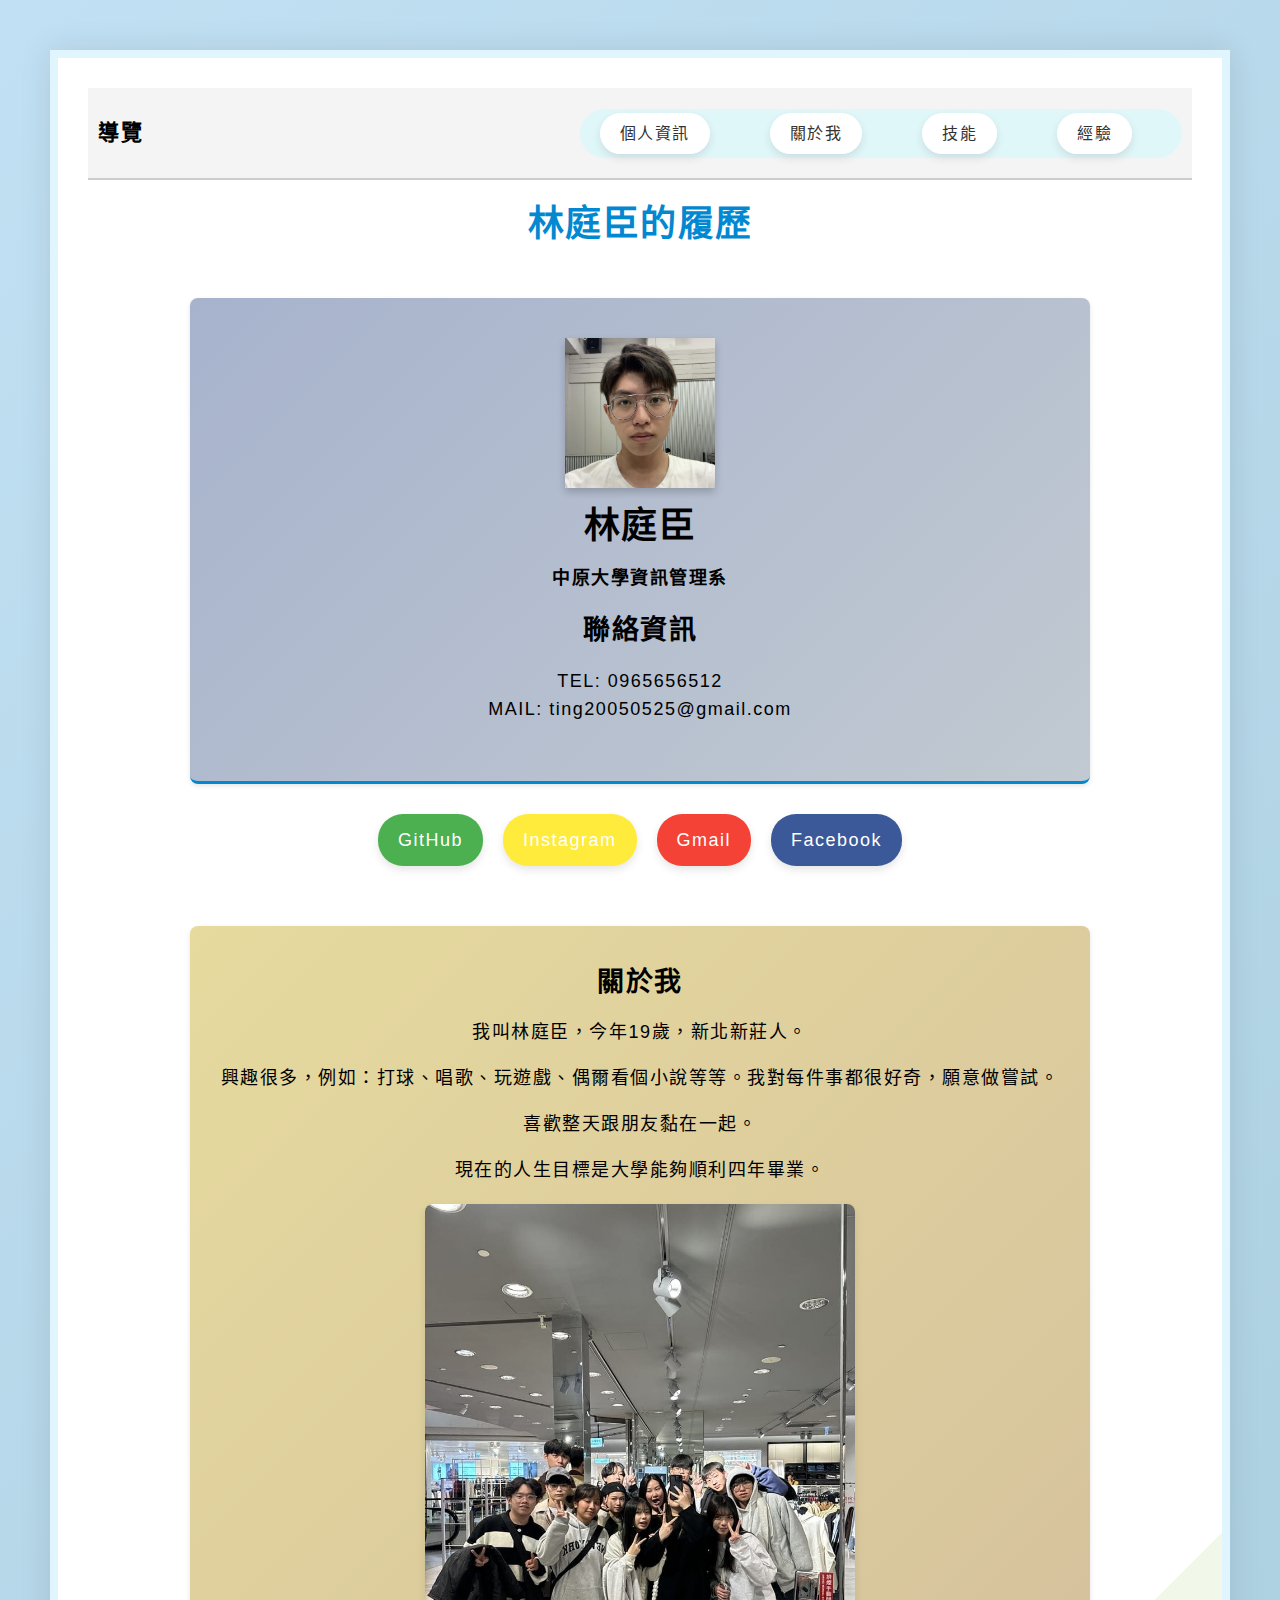
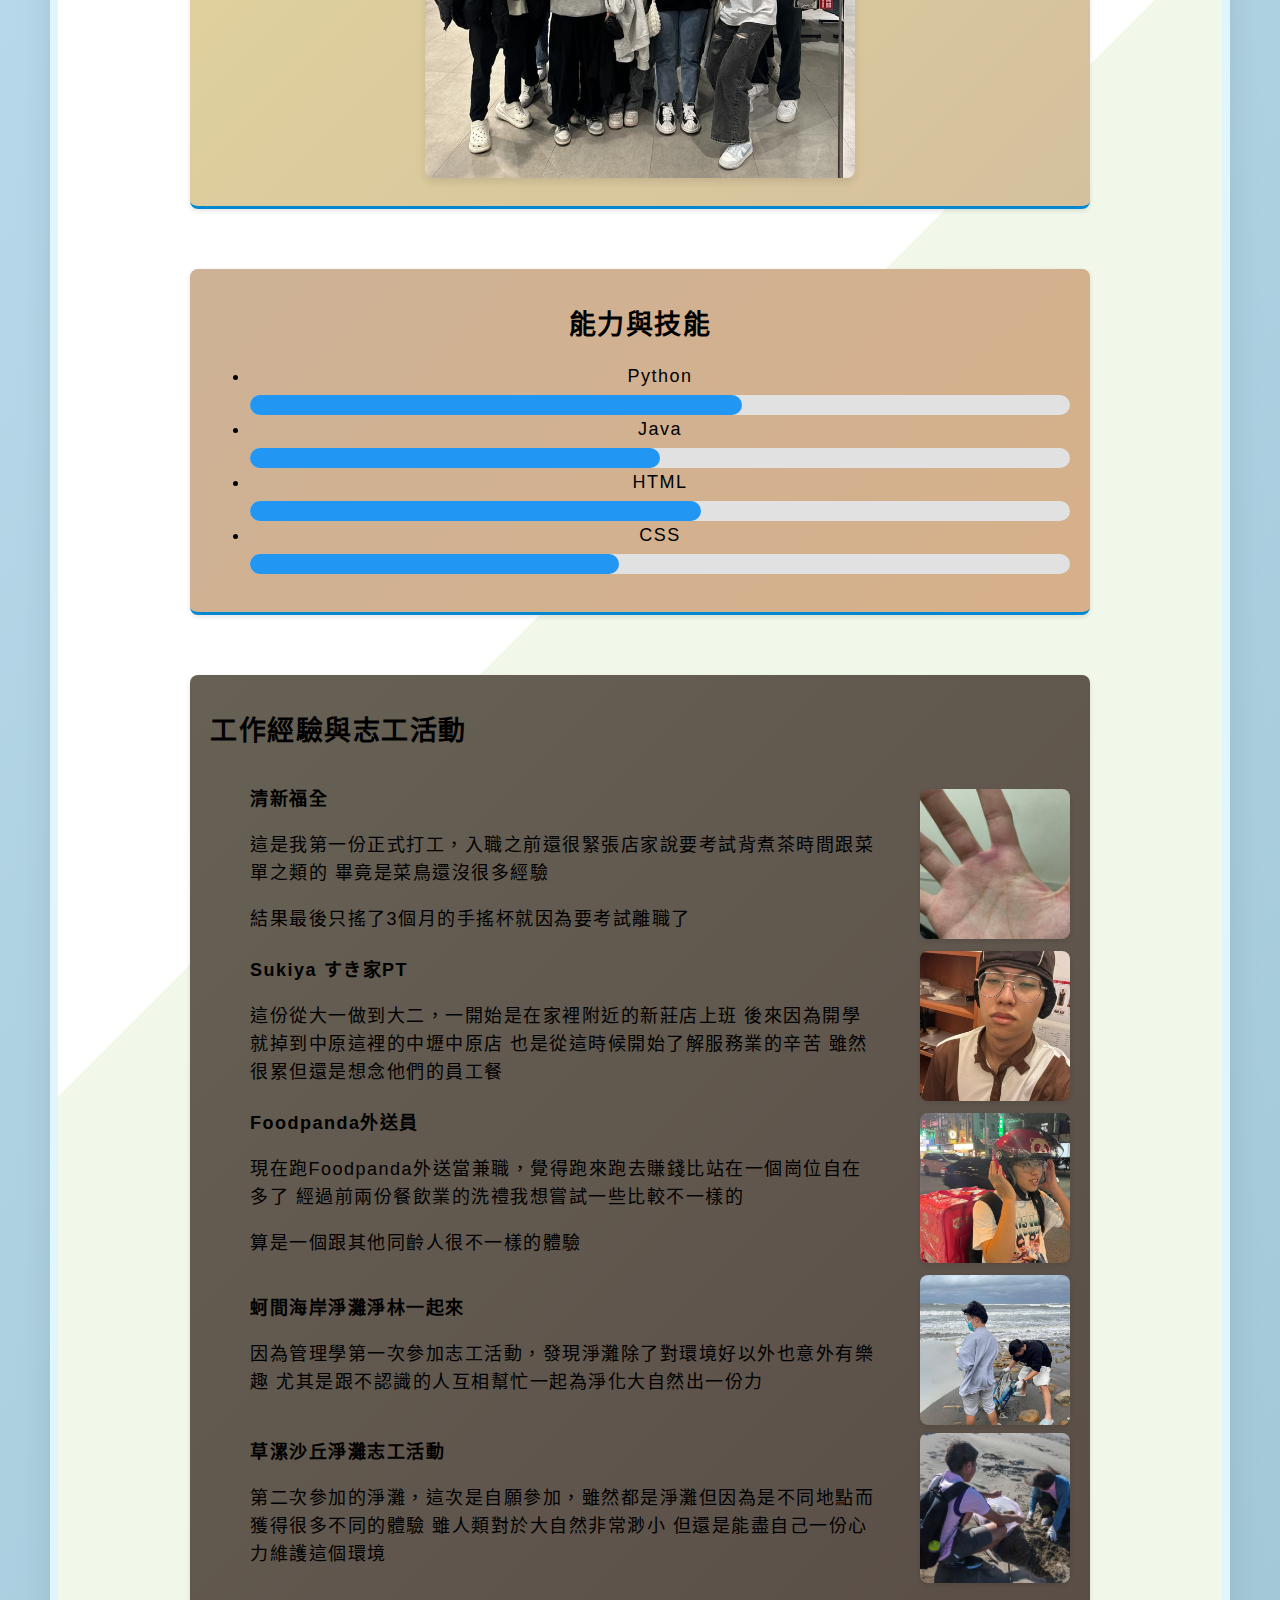
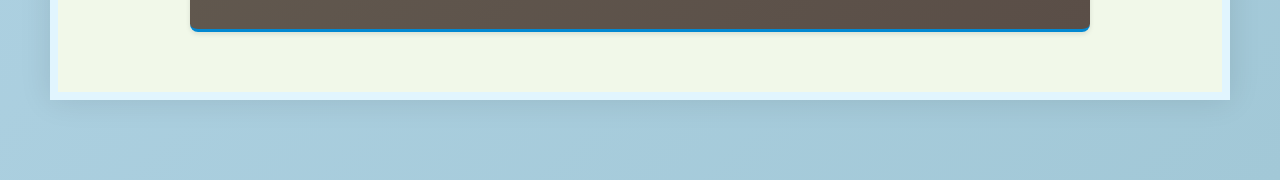
<file: index.html>
<!DOCTYPE html>
<html lang="zh-TW">
<head>
    <meta charset="UTF-8">
    <meta name="viewport" content="width=device-width, initial-scale=1.0">
    <title>林庭臣的履歷</title>
    <link rel="stylesheet" href="styles.css">
</head>
<body>
    <div class="resume">
        <aside class="sidebar">
            <div class="top-bar">
                <h3>導覽</h3>
                <ul class="top-bar-links">
                    <li><a href="#personal-info">個人資訊</a></li>
                    <li><a href="#edu">關於我</a></li>
                    <li><a href="#skills">技能</a></li>
                    <li><a href="#experience">經驗</a></li>
                </ul>
            </div>
        </aside>

        <div class="main-title">林庭臣的履歷</div>

        <div class="combined-personal-section" id="personal-info">
            <div class="profile">
                <img src="face.jpg" class="profile-img" alt="頭像">
            </div>
            <div class="personal-info">
                <h1 class="name">林庭臣</h1>
                <h4 class="job">中原大學資訊管理系</h4>
            </div>
            <div class="contacts">
                <h2>聯絡資訊</h2>
                <p>TEL: 0965656512<br>MAIL: ting20050525@gmail.com</p>
            </div>
        </div>

        <div class="btns">
            <a class="btn btn2" href="https://github.com/ting0525-123" target="_blank">GitHub</a>
            <a class="btn btn3" href="https://www.instagram.com/ltc_0.525/" target="_blank">Instagram</a>
            <a class="btn btn4" href="mailto:ting20050525@gmail.com" target="_blank">Gmail</a>
            <a class="btn btn-facebook" href="https://www.facebook.com/profile.php?id=100000510633552" target="_blank">Facebook</a>
        </div>

        <div class="block edu" id="edu">
            <h2>關於我</h2>
            <p>我叫林庭臣，今年19歲，新北新莊人。</p>
            <p>興趣很多，例如：打球、唱歌、玩遊戲、偶爾看個小說等等。我對每件事都很好奇，願意做嘗試。</p>
            <p>喜歡整天跟朋友黏在一起。</p>
            <p>現在的人生目標是大學能夠順利四年畢業。</p>
            
            
            <div class="about-photo">
                <img src="1.jpg" alt="關於我" class="about-img">
            </div>
        </div>
        <div class="block skills" id="skills">
            <h2>能力與技能</h2>
            <ul class="listSkills1">
                <li>Python
                    <div class="skill-bar"><div class="skill-level level60"></div></div>
                </li>
                <li>Java
                    <div class="skill-bar"><div class="skill-level level50"></div></div>
                </li>
                <li>HTML
                    <div class="skill-bar"><div class="skill-level level55"></div></div>
                </li>
                <li>CSS
                    <div class="skill-bar"><div class="skill-level level45"></div></div>
                </li>
            </ul>
        </div>

        <div class="combined-experience-section" id="experience">
            <h2>工作經驗與志工活動</h2>
            <ul class="experienceList">
                <li class="experience-item">
                    <div class="experience-text">
                        <strong>清新福全</strong>
                        <p>這是我第一份正式打工，入職之前還很緊張店家說要考試背煮茶時間跟菜單之類的 畢竟是菜鳥還沒很多經驗</p>
                        <p>結果最後只搖了3個月的手搖杯就因為要考試離職了</p>
                    </div>
                    <div class="experience-img-container">
                        <img src="heart.jpg" class="job-img" alt="清新福全">
                    </div>
                </li>

                <li class="experience-item">
                    <div class="experience-text">
                        <strong>Sukiya すき家PT</strong>
                        <p>這份從大一做到大二，一開始是在家裡附近的新莊店上班 後來因為開學就掉到中原這裡的中壢中原店 也是從這時候開始了解服務業的辛苦 雖然很累但還是想念他們的員工餐</p>
                    </div>
                    <div class="experience-img-container">
                        <img src="suki.jpg" class="job-img" alt="Sukiya すき家">
                    </div>
                </li>

                <li class="experience-item">
                    <div class="experience-text">
                        <strong>Foodpanda外送員</strong>
                        <p>現在跑Foodpanda外送當兼職，覺得跑來跑去賺錢比站在一個崗位自在多了 經過前兩份餐飲業的洗禮我想嘗試一些比較不一樣的</p>
                        <p>算是一個跟其他同齡人很不一樣的體驗</p>
                    </div>
                    <div class="experience-img-container">
                        <img src="foodpanda.jpg" class="job-img" alt="Foodpanda外送員">
                    </div>
                </li>

                <li class="experience-item">
                    <div class="experience-text">
                        <strong>蚵間海岸淨灘淨林一起來</strong>
                        <p>因為管理學第一次參加志工活動，發現淨灘除了對環境好以外也意外有樂趣 尤其是跟不認識的人互相幫忙一起為淨化大自然出一份力</p>
                    </div>
                    <div class="experience-img-container">
                        <img src="kk.jpg" class="activity-img" alt="蚵間海岸淨灘">
                    </div>
                </li>

                <li class="experience-item">
                    <div class="experience-text">
                        <strong>草漯沙丘淨灘志工活動</strong>
                        <p>第二次參加的淨灘，這次是自願參加，雖然都是淨灘但因為是不同地點而獲得很多不同的體驗 雖人類對於大自然非常渺小
                            但還是能盡自己一份心力維護這個環境</p>
                    </div>
                    <div class="experience-img-container">
                        <img src="wao.jpg" class="activity-img" alt="草漯沙丘淨灘">
                    </div>
                </li>
            </ul>
        </div>
    </div>

    <script>
      document.querySelectorAll('aside .top-bar-links a').forEach(anchor => {
        anchor.addEventListener('click', function(e) {
          e.preventDefault(); 

          const targetId = this.getAttribute('href').substring(1); 
          const targetElement = document.getElementById(targetId);
          
          
          targetElement.scrollIntoView({
            behavior: 'smooth',
            block: 'center', 
          });
        });
      });
    </script>
</body>
</html>
</file>
<file: styles.css>
* {
  font-family: Arial, 微軟正黑體;
  box-sizing: border-box;
}

body {
  background: linear-gradient(135deg, #c1e0f3, #a2c8d7);
  background-size: cover;
  min-height: 100vh;
  margin: 0;
  display: flex;
  justify-content: center;
  font-size: 18px;
  letter-spacing: 1.5px;
  line-height: 28px;
  padding: 50px;
  flex-direction: column;
  align-items: center;
  text-align: center;
}

.main-title {
  font-size: 36px;
  font-weight: 700;
  color: #0288d1;
  text-align: center;
  margin-bottom: 30px;
}

.resume {
  display: flex;
  flex-direction: column;
  justify-content: flex-start;
  width: 100%;
  max-width: 1200px;
  border: solid 8px #e1f5fe;
  box-shadow: 0px 0px 30px rgba(0, 0, 0, 0.1);
  padding: 30px;
  background-color: #ffffff;
  margin-bottom: 30px;
  background: linear-gradient(135deg, #ffffff 60%, #f1f8e9 40%);
}

aside.sidebar {
  background-color: #f4f4f4;
  padding: 10px;
  width: 100%;
  display: flex;
  justify-content: space-between;
  align-items: center;
  border-bottom: 2px solid #ccc;
  margin-bottom: 30px;
}

aside .top-bar {
  display: flex;
  justify-content: space-between;
  align-items: center;
  width: 100%;
}

aside .top-bar-links {
  list-style: none;
  margin: 0;
  padding: 0;
  display: flex;
  gap: 30px;
  background-color: #e0f7fa;
  border-radius: 50px;
  padding: 10px 20px;
}

aside .top-bar-links li {
  margin-right: 30px;
}

aside .top-bar-links a {
  text-decoration: none;
  color: #333;
  font-size: 16px;
  padding: 12px 20px;
  border-radius: 25px;
  background-color: #ffffff;
  box-shadow: 0px 4px 8px rgba(0, 0, 0, 0.1);
  transition: background-color 0.3s ease;
}

aside .top-bar-links a:hover {
  background-color: #007bff;
  color: #fff;
}

.combined-personal-section {
  background: linear-gradient(135deg, #A7B3CD, #C1C9D1);
  padding: 40px;
  border-radius: 8px;
  box-shadow: 0px 2px 5px rgba(0, 0, 0, 0.1);
  margin-bottom: 30px;
  max-width: 900px;
  width: 100%;
  text-align: center;
  margin: 30px auto;
  border-bottom: 3px solid #0288d1;
}

.block.edu {
  background: linear-gradient(135deg, #E6DA9E, #D4C09D);
  padding: 20px;
  border-radius: 8px;
  box-shadow: 0px 2px 5px rgba(0, 0, 0, 0.1);
  margin-bottom: 30px;
  max-width: 900px;
  width: 100%;
  text-align: center;
  margin: 30px auto;
  border-bottom: 3px solid #0288d1;
}

.combined-experience-section {
  background: linear-gradient(135deg, #676155, #5a4e47);
  padding: 20px;
  border-radius: 8px;
  box-shadow: 0px 2px 5px rgba(0, 0, 0, 0.1);
  margin-bottom: 30px;
  max-width: 900px;
  width: 100%;
  text-align: left;
  margin: 30px auto;
  display: flex;
  flex-direction: column;
  border-bottom: 3px solid #0288d1;
}

.block.skills {
  background: linear-gradient(135deg, #CDB296, #D6B08A);
  padding: 20px;
  border-radius: 8px;
  box-shadow: 0px 2px 5px rgba(0, 0, 0, 0.1);
  margin-bottom: 30px;
  max-width: 900px;
  width: 100%;
  text-align: center;
  margin: 30px auto;
  border-bottom: 3px solid #0288d1;
}

.skill-bar {
  background-color: #e1e1e1;
  border-radius: 20px;
  width: 100%;
  height: 20px;
  margin-top: 5px;
}

.skill-level {
  height: 100%;
  border-radius: 20px;
}

.level60 {
  width: 60%;
  background-color: #2196f3;
}
.level50 {
  width: 50%;
  background-color: #2196f3;
}
.level55 {
  width: 55%;
  background-color: #2196f3;
}
.level45 {
  width: 45%;
  background-color: #2196f3;
}

.btns {
  display: flex;
  gap: 20px;
  justify-content: center;
  margin-bottom: 30px;
}

.btn {
  padding: 12px 20px;
  border-radius: 25px;
  color: #ffffff;
  text-decoration: none;
  font-size: 18px;
  box-shadow: 0px 4px 8px rgba(0, 0, 0, 0.1);
  transition: background-color 0.3s ease;
}

.btn:hover {
  opacity: 0.9;
}

.btn2 {
  background-color: #4caf50;
}

.btn2:hover {
  background-color: #388e3c;
}

.btn3 {
  background-color: #ffeb3b;
}

.btn3:hover {
  background-color: #fbc02d;
}

.btn4 {
  background-color: #f44336;
}

.btn4:hover {
  background-color: #d32f2f;
}
.btn-facebook {
  background-color: #3b5998;
}

.btn-facebook:hover {
  background-color: #2d4373;
}

.combined-personal-section .profile {
  width: 150px;
  height: 150px;
  margin: 0 auto 20px;
  box-shadow: 0px 4px 8px rgba(0, 0, 0, 0.2);
}

.combined-personal-section .profile img {
  width: 100%;
  height: 100%;
  object-fit: cover;
}

.combined-experience-section {
  background: linear-gradient(135deg, #676155, #5a4e47);
  padding: 20px;
  border-radius: 8px;
  box-shadow: 0px 2px 5px rgba(0, 0, 0, 0.1);
  margin-bottom: 30px;
  max-width: 900px;
  width: 100%;
  text-align: left;
  margin: 30px auto;
  display: flex;
  flex-direction: column;
}

.combined-experience-section .section-title {
  font-size: 24px;
  font-weight: bold;
  color: #fff;
  margin-bottom: 15px;
  text-align: left;
}

.experience-item {
  display: flex;
  justify-content: space-between;
  align-items: center;
  gap: 20px;
}

.combined-experience-section .experience-text {
  flex: 1;
  padding-right: 20px;
}

.job-img, .activity-img {
  width: 150px;
  height: 150px;
  object-fit: cover;
  border-radius: 8px;
  box-shadow: 0px 2px 5px rgba(0, 0, 0, 0.1);
}

.about-photo {
  text-align: center;
  margin-top: 20px;
}

.about-img {
  max-width: 50%;
  height: auto;
  border-radius: 8px;
  box-shadow: 0px 4px 8px rgba(0, 0, 0, 0.1);
}
</file>
